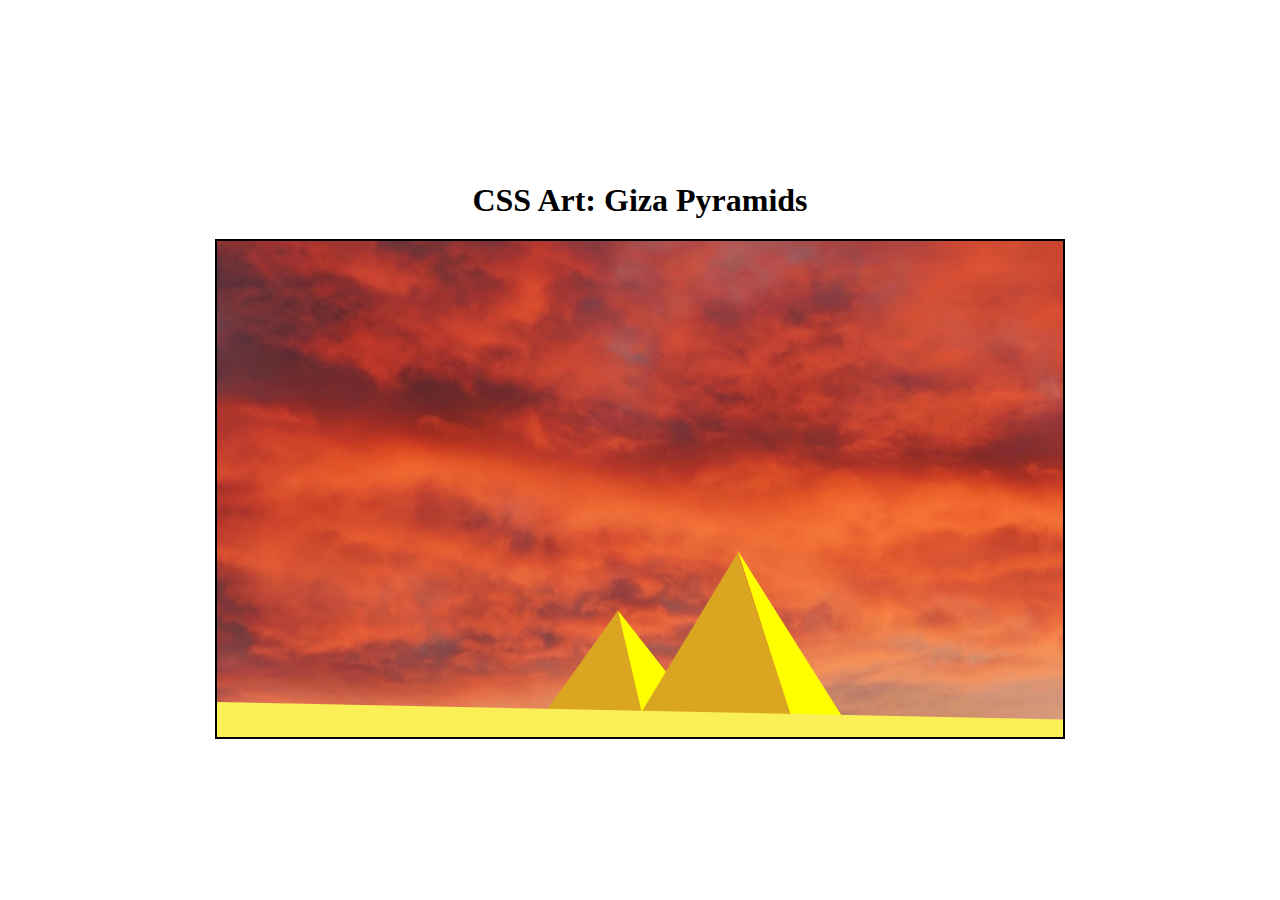
<file: 02 Pyramids CSS Art/index.html>
<!DOCTYPE html>
<html lang="en">
  <head>
    <meta charset="UTF-8" />
    <meta name="viewport" content="width=device-width, initial-scale=1.0" />
    <title>CSS Piramid Art</title>
    <link rel="stylesheet" href="style.css" />
  </head>
  <body>
    <div class="content">
      <h1>CSS Art: Giza Pyramids</h1>
      <div class="container">
        <div class="pyramid-left-left"></div>
        <div class="pyramid-left-right"></div>
        <div class="pyramid-right-left"></div>
        <div class="pyramid-right-right"></div>
        <div class="desert"></div>
      </div>
    </div>
  </body>
</html>
</file>
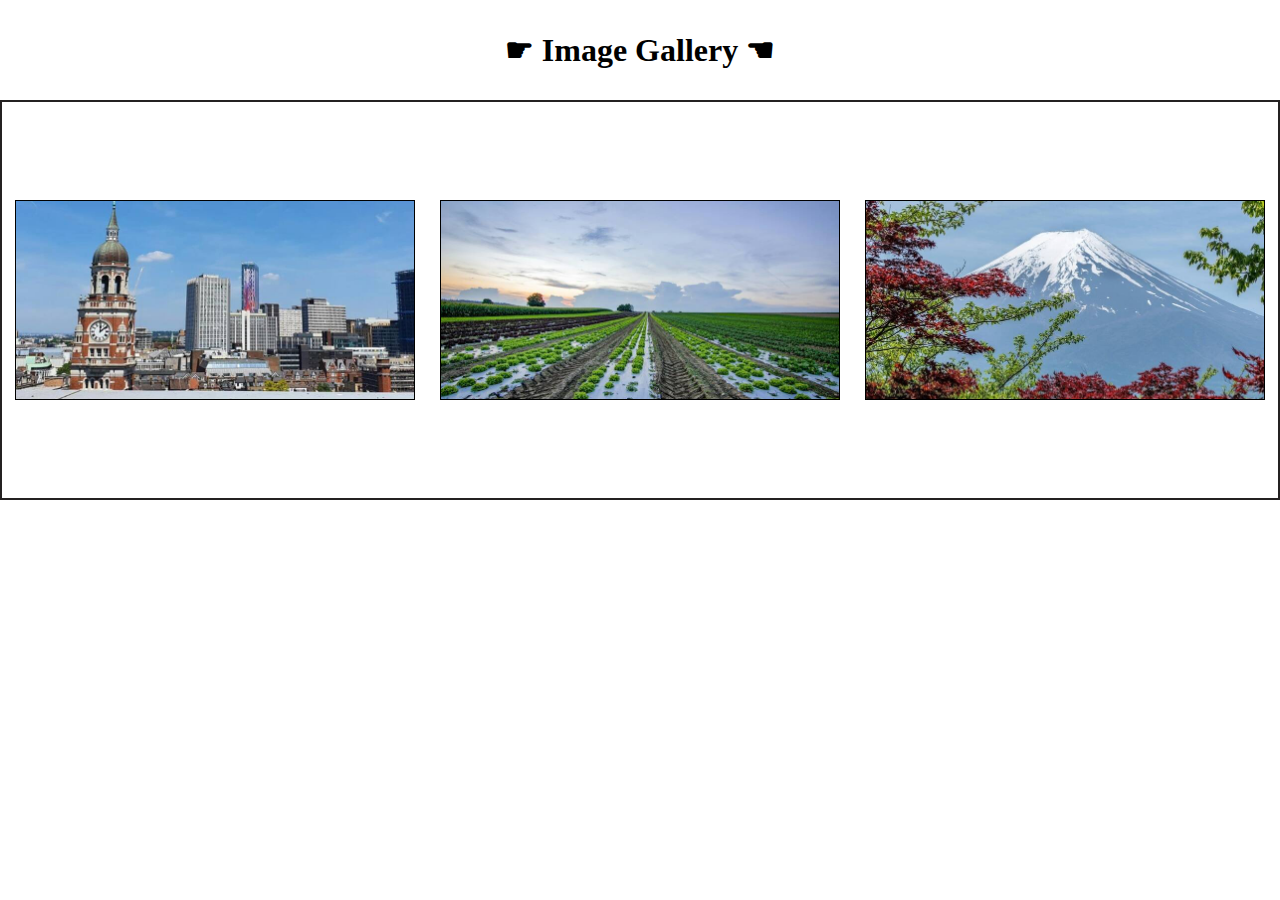
<file: 03 Flexbox Image Gallery/index.html>
<!DOCTYPE html>
<html lang="en">
  <head>
    <meta charset="UTF-8" />
    <meta name="viewport" content="width=device-width, initial-scale=1.0" />
    <title>Document</title>
    <link rel="stylesheet" href="style.css" />
  </head>
  <body>
    <div class="container1">
      <!--  UTF-8 Miscellaneous Symbols link: 
        https://www.w3schools.com/charsets/ref_utf_symbols.asp -->
      <h1>&#9755 Image Gallery &#9754</h1>
    </div>
    <div class="container2">
      <div class="img_1"></div>
      <div class="img_2"></div>
      <div class="img_3"></div>
    </div>
  </body>
</html>
</file>
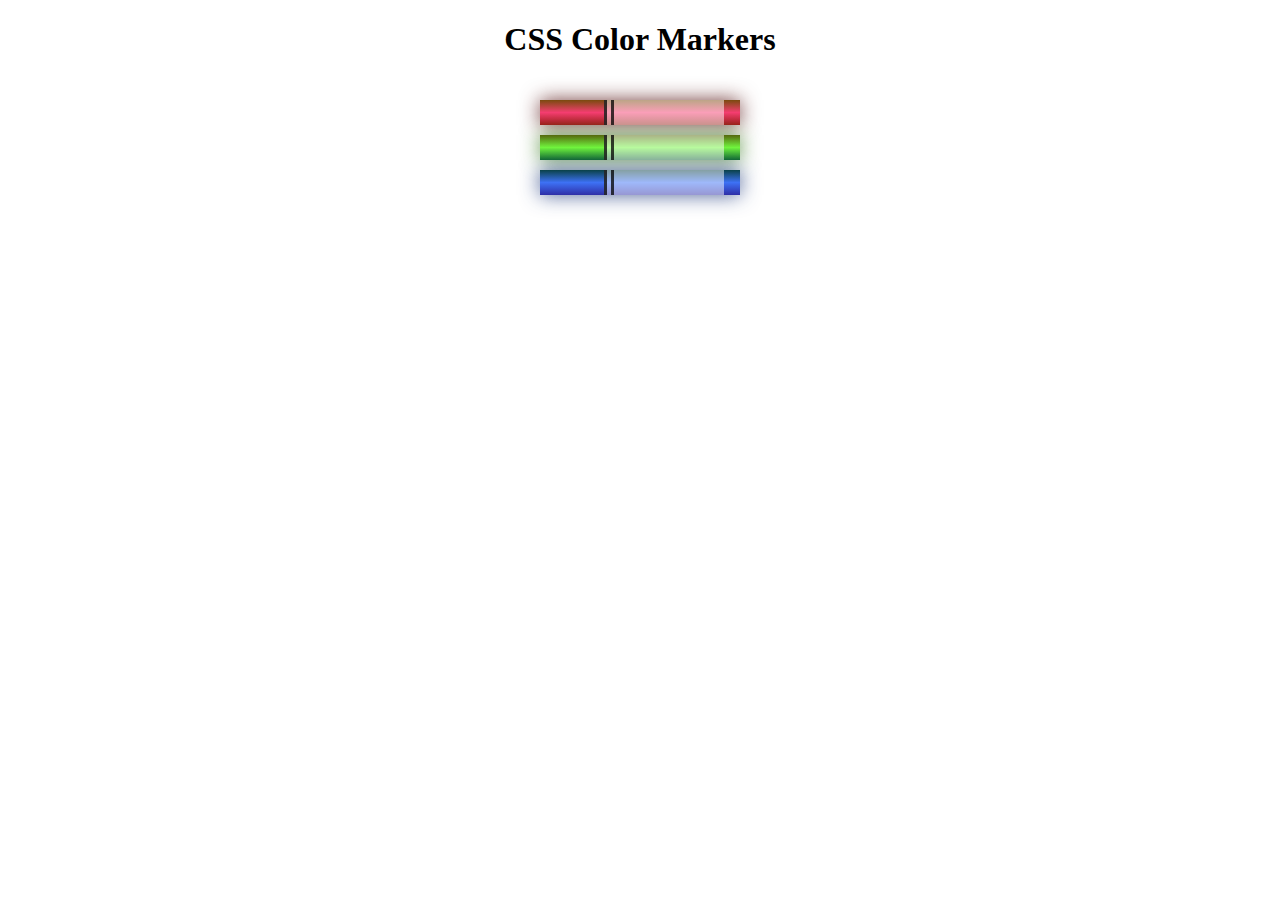
<file: 06 Marker Set/index.html>
<!DOCTYPE html>
<html lang="en">
  <head>
    <meta charset="utf-8" />
    <meta name="viewport" content="width=device-width, initial-scale=1.0" />
    <title>Colored Markers</title>
    <link rel="stylesheet" href="styles.css" />
  </head>
  <body>
    <h1>CSS Color Markers</h1>
    <div class="container">
      <div class="marker red">
        <div class="cap"></div>
        <div class="sleeve"></div>
      </div>
      <div class="marker green">
        <div class="cap"></div>
        <div class="sleeve"></div>
      </div>
      <div class="marker blue">
        <div class="cap"></div>
        <div class="sleeve"></div>
      </div>
    </div>
  </body>
</html>
</file>
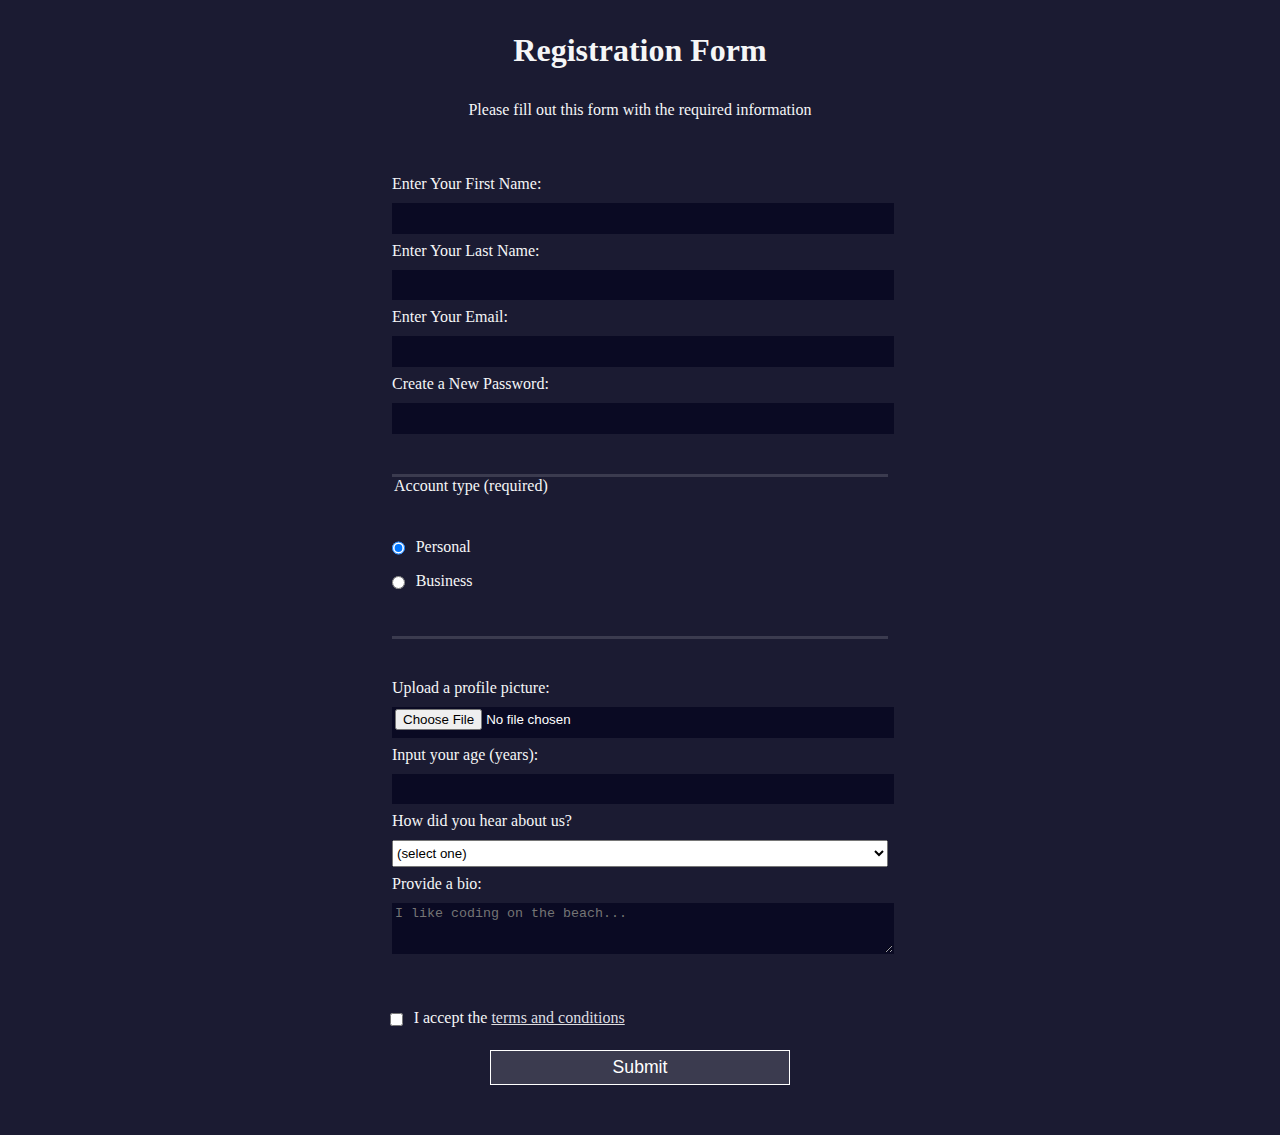
<file: 07 Registration Form/index.html>
<!DOCTYPE html>
<html lang="en">
  <head>
    <title>Registration Form</title>
    <meta charset="utf-8" />
  </head>
  <link rel="stylesheet" href="styles.css" />
  <body>
    <h1>Registration Form</h1>
    <p>Please fill out this form with the required information</p>
    <form action="https://register-demo.freecodecamp.org" method="POST">
      <fieldset>
        <!-- Specifying the type attribute of a form element is important for the browser to know what kind of data it should expect. If the type is not specified, the browser will default to text. -->

        <!--  To make the form more interactive, add the required attribute to the input elements in the first fieldset. Now, if you try to submit the form without filling in the required fields, you will see an error message.-->

        <!-- With form submissions, it is useful, and good practice, to provide each submittable element with a name attribute. This attribute is used to identify the element in the form submission. -->
        <label for="first-name"
          >Enter Your First Name:
          <input id="first-name" name="first-name" type="text" required
        /></label>
        <label for="last-name"
          >Enter Your Last Name:
          <input id="last-name" name="last-name" type="text" required
        /></label>
        <!-- Certain type attribute values come with built-in form validation. For example, type="email" requires that the value be a valid email address. -->
        <label for="email"
          >Enter Your Email:
          <input id="email" name="email" type="email" required
        /></label>
        <!-- The regular expression matches eight or more lowercase letters or the digits 0 to 5.  -->
        <label for="new-password"
          >Create a New Password:
          <input
            id="new-password"
            name="new-password"
            type="password"
            pattern="[a-z0-5]{8,}"
            required
        /></label>
      </fieldset>
      <fieldset>
        <!-- You only want one radio input to be selectable at a time. However, the form does not know the radio inputs are related. To relate the radio inputs, give them the same name attribute with a value of account-type. Now, it is not possible to select both radio inputs at the same time. -->

        <!-- Using "required with input tags for radio buttons won't work. You can provide context of what is needed by adding a legend element with text "Account type (required)" before the label elements within the second fieldset. Then add the checked attribute to the "Personal" input to ensure the form is submitted with the required data in it.-->

        <!--  Follow accessibility best practices by linking the input elements and the label elements in the second fieldset. Use personal-account, and business-account as values for the respective id attributes.-->

        <!-- With form submissions, it is useful, and good practice, to provide each submittable element with a name attribute. This attribute is used to identify the element in the form submission.-->

        <legend>Account type (required)</legend>
        <label for="personal-account"
          ><input
            class="inline"
            id="personal-account"
            type="radio"
            name="account-type"
            checked
          />
          Personal</label
        >
        <label for="business-account"
          ><input
            class="inline"
            id="business-account"
            type="radio"
            name="account-type"
          />
          Business</label
        >
      </fieldset>
      <fieldset>
        <label for="profile-picture"
          >Upload a profile picture:
          <input id="profile-picture" type="file" name="file"
        /></label>
        <label for="age"
          >Input your age (years):
          <input id="age" type="number" name="age" min="13" max="120"
        /></label>
        <label for="referrer"
          >How did you hear about us?

          <!-- Adding a dropdown to the form is easy with the select element. The select element is a container for a group of option elements, and the option element acts as a label for each dropdown option. Both elements require closing tags. -->

          <select id="referrer" name="referrer">
            <!-- Submitting the form with an option selected would not send a useful value to the server. As such, each option needs to be given a value attribute. Without which, the text content of the option will be submitted to the server. -->

            <option value="">(select one)</option>
            <option value="1">freeCodeCamp News</option>
            <option value="2">freeCodeCamp YouTube Channel</option>
            <option value="3">freeCodeCamp Forum</option>
            <option value="4">Other</option>
          </select>
        </label>
        <label for="bio"
          >Provide a bio:

          <!-- The textarea element acts like an input element of type text, but comes with the added benefit of being able to receive multi-line text, and an initial number of text rows and columns. -->

          <textarea
            id="bio"
            name="bio"
            rows="3"
            cols="30"
            placeholder="I like coding on the beach..."
          ></textarea>
        </label>
      </fieldset>

      <!-- You need to confirm that the user has read the terms and conditions. Add a label element. Inside the newly created label element add an input element and set the type attribute to checkbox. Make this input element required so users can not sign up without agreeing to the terms and conditions. Add an id and for attribute with the value terms-and-conditions to the elements for accessibility. -->

      <label for="terms-and-conditions">
        <input
          class="inline"
          id="terms-and-conditions"
          type="checkbox"
          required
          name="terms-and-conditions"
        />
        I accept the
        <a href="https://www.freecodecamp.org/news/terms-of-service/"
          >terms and conditions</a
        >
      </label>
      <input type="submit" value="Submit" />
    </form>
  </body>
</html>
</file>
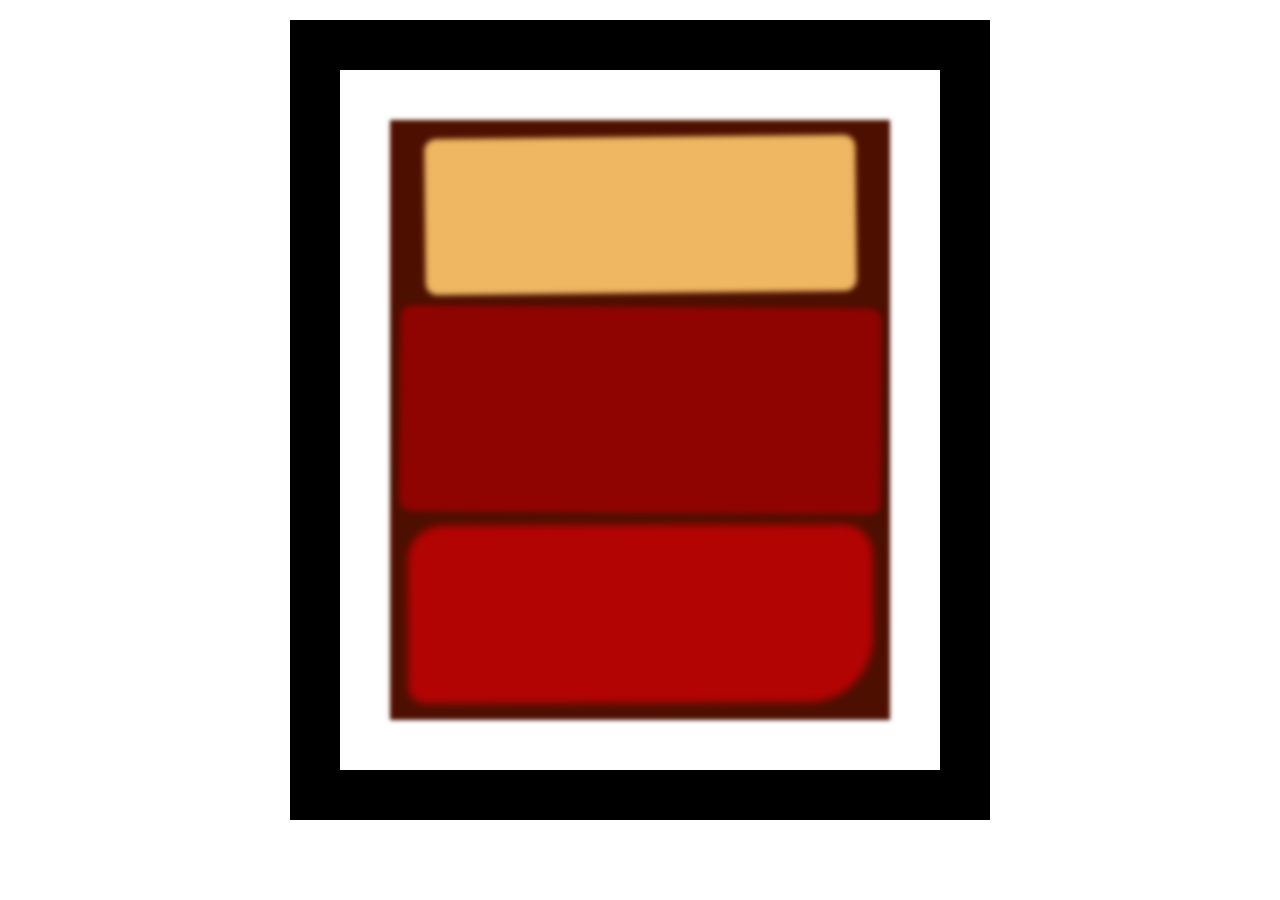
<file: 09 Rothko Painting/index.html>
<!DOCTYPE html>
<html lang="en">
  <head>
    <meta charset="UTF-8" />
    <title>Rothko Painting</title>
    <link href="./styles.css" rel="stylesheet" />
  </head>
  <body>
    <div class="frame">
      <div class="canvas">
        <div class="one"></div>
        <div class="two"></div>
        <div class="three"></div>
      </div>
    </div>
  </body>
</html>
</file>
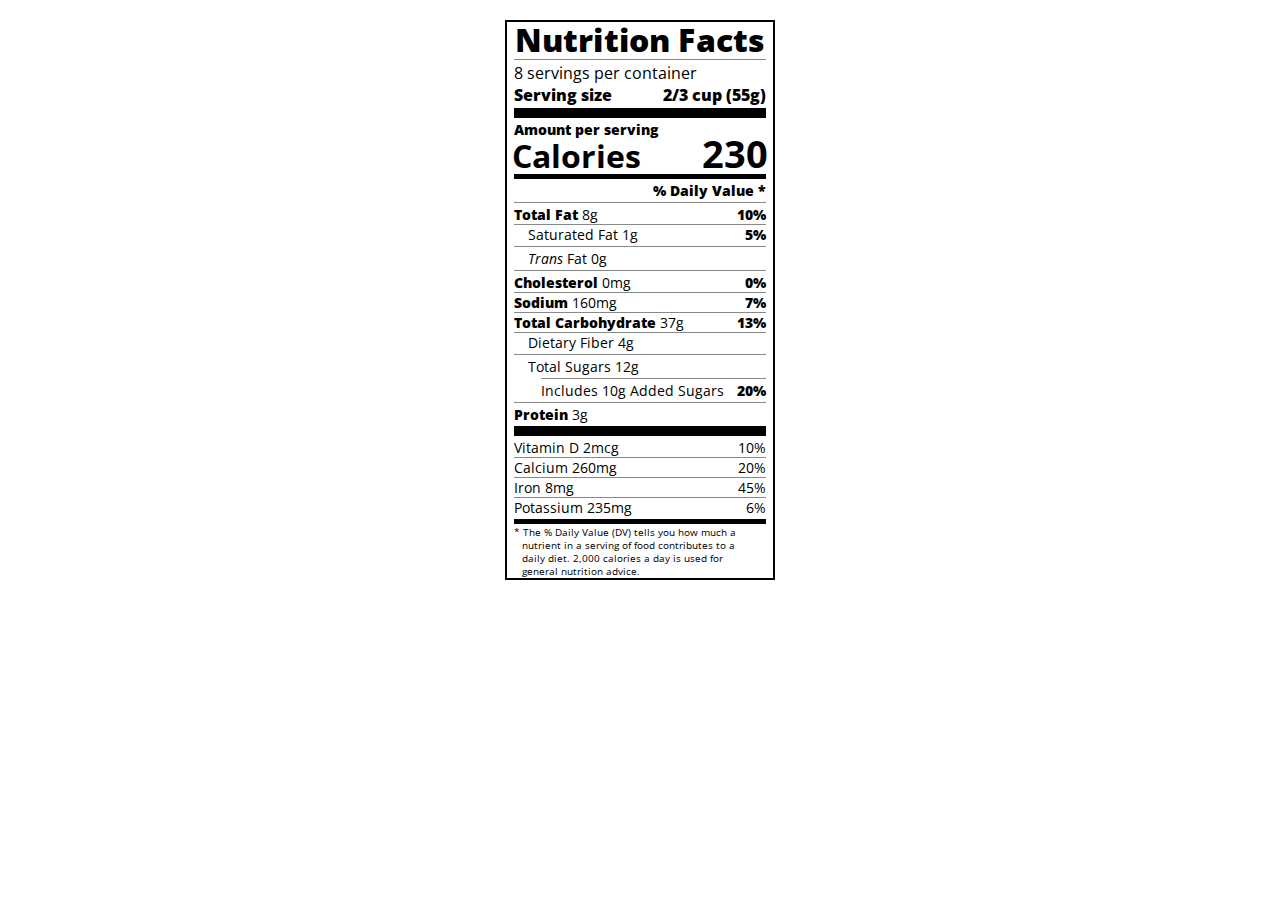
<file: 10 Nutrition Label/index.html>
<!DOCTYPE html>
<html lang="en">
  <head>
    <meta charset="UTF-8" />
    <title>Nutrition Label</title>
    <link
      href="https://fonts.googleapis.com/css?family=Open+Sans:400,700,800"
      rel="stylesheet"
    />
    <link href="./styles.css" rel="stylesheet" />
  </head>

  <body>
    <div class="label">
      <header>
        <h1 class="bold">Nutrition Facts</h1>
        <div class="divider"></div>
        <p>8 servings per container</p>
        <p class="bold">Serving size <span>2/3 cup (55g)</span></p>
      </header>
      <div class="divider large"></div>
      <div class="calories-info">
        <div class="left-container">
          <h2 class="bold small-text">Amount per serving</h2>
          <p>Calories</p>
        </div>
        <span>230</span>
      </div>
      <div class="divider medium"></div>
      <div class="daily-value small-text">
        <p class="bold right no-divider">% Daily Value *</p>
        <div class="divider"></div>
        <p>
          <span><span class="bold">Total Fat</span> 8g</span>
          <span class="bold">10%</span>
        </p>
        <p class="indent no-divider">
          Saturated Fat 1g <span class="bold">5%</span>
        </p>
        <div class="divider"></div>
        <p class="indent no-divider">
          <span><i>Trans</i> Fat 0g</span>
        </p>
        <div class="divider"></div>
        <p>
          <span><span class="bold">Cholesterol</span> 0mg</span>
          <span class="bold">0%</span>
        </p>
        <p>
          <span><span class="bold">Sodium</span> 160mg</span>
          <span class="bold">7%</span>
        </p>
        <p>
          <span><span class="bold">Total Carbohydrate</span> 37g</span>
          <span class="bold">13%</span>
        </p>
        <p class="indent no-divider">Dietary Fiber 4g</p>
        <div class="divider"></div>
        <p class="indent no-divider">Total Sugars 12g</p>
        <div class="divider double-indent"></div>
        <p class="double-indent no-divider">
          Includes 10g Added Sugars <span class="bold">20%</span>
        </p>
        <div class="divider"></div>
        <p class="no-divider">
          <span><span class="bold">Protein</span> 3g</span>
        </p>
        <div class="divider large"></div>
        <p>Vitamin D 2mcg <span>10%</span></p>
        <p>Calcium 260mg <span>20%</span></p>
        <p>Iron 8mg <span>45%</span></p>
        <p class="no-divider">Potassium 235mg <span>6%</span></p>
      </div>
      <div class="divider medium"></div>
      <p class="note">
        * The % Daily Value (DV) tells you how much a nutrient in a serving of
        food contributes to a daily diet. 2,000 calories a day is used for
        general nutrition advice.
      </p>
    </div>
  </body>
</html>
</file>
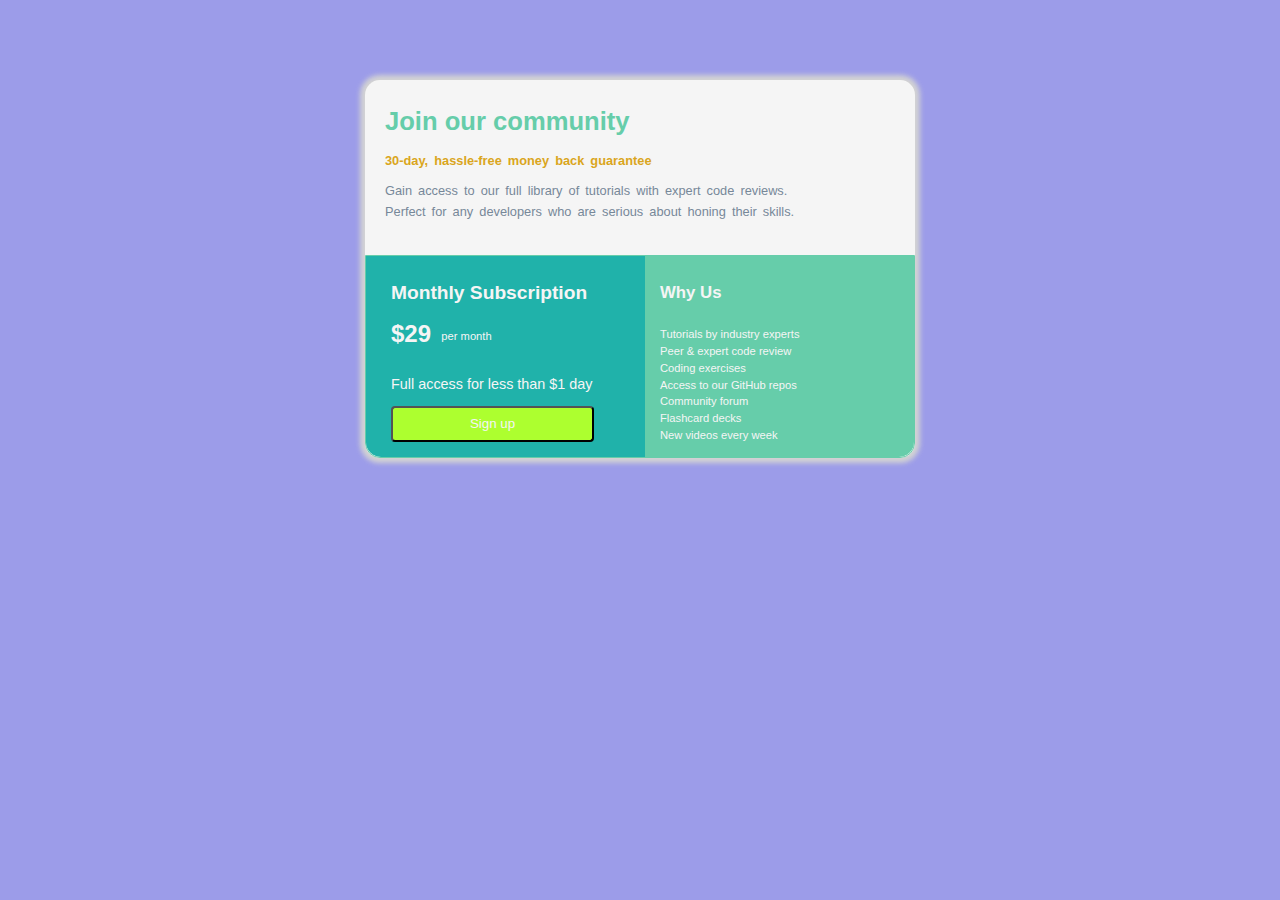
<file: 01 Pricing Card/01 CSS Pricing Card/index.html>
<!DOCTYPE html>
<html lang="en">
  <head>
    <meta charset="UTF-8" />
    <meta name="viewport" content="width=device-width, initial-scale=1.0" />
    <title>Pricing card</title>
    <link rel="stylesheet" href="style.css" />
  </head>
  <body>
    <main class="container">
      <div class="top">
        <h1>Join our community</h1>
        <p class="colored">30-day, hassle-free money back guarantee</p>
        <p class="text-top">
          Gain access to our full library of tutorials with expert code reviews.
          <br />
          Perfect for any developers who are serious about honing their skills.
        </p>
      </div>
      <div class="bottom">
        <div class="left">
          <h2>Monthly Subscription</h2>
          <p class="pricing">
            <span class="dollar">$29 </span
            ><span class="per-month"> per month</span>
          </p>
          <p class="access">Full access for less than $1 day</p>
          <button>Sign up</button>
        </div>
        <div class="right">
          <h2>Why Us</h2>
          <ul>
            <li>Tutorials by industry experts</li>
            <li>Peer & expert code review</li>
            <li>Coding exercises</li>
            <li>Access to our GitHub repos</li>
            <li>Community forum</li>
            <li>Flashcard decks</li>
            <li>New videos every week</li>
          </ul>
        </div>
      </div>
    </main>
  </body>
</html>
</file>
<file: 02 Pyramids CSS Art/style.css>
/* This small project combines CSS absolute and relative positioning, flexbox, background, and clip-path properties */ 

* {
  margin: 0;
  padding: 0;
  box-sizing: border-box;
}

h1 {
  padding: 20px 0;
}

.content {
  display: flex;
  align-items: center;
  justify-content: center;
  height: 100vh;
  flex-direction: column;
}

.container {
  width: 850px;
  height: 500px;
  border: 2px solid black;
  position: relative;
  background: url("./img/clouds.jpg") no-repeat center ;
  display: flex;
  align-items: center;
  justify-content: center;
  overflow: hidden;
}

.pyramid-left-left {
  clip-path: polygon(26% 48%, 5% 89%, 34% 91%);
  background-color: goldenrod;
  width: 350px;
  height: 250px;
  position: absolute;
  top: 250px;
  left: 310px;
}

.pyramid-left-right {
  clip-path: polygon(26% 48%, 33% 90%, 40% 73%);
  background-color: yellow;
  width: 350px;
  height: 250px;
  position: absolute;
  top: 250px;
  left: 310px;
}

.pyramid-right-left {
  clip-path: polygon(63% 24%, 33% 91%, 80% 92%);
  background-color: goldenrod;
  width: 350px;
  height: 260px;
  position: absolute;
  left: 300px;
  top: 250px;
}

.pyramid-right-right {
  clip-path: polygon(63% 24%, 80% 92%, 97% 94%);
  background-color: yellow;
  width: 350px;
  height: 270px;
  position: absolute;
  left: 300px;
  top: 245px;
}

.desert {
  clip-path: polygon(0 89%, 100% 94%, 100% 100%, 0 100%);
  width: 850px;
  height: 350px;
  background-color: rgb(250, 239, 86);
  position: absolute;
  top: 150px;
}
</file>
<file: 03 Flexbox Image Gallery/style.css>
* {
  padding: 0;
  margin: 0;
  box-sizing: border-box;
}

body {
  display: flex;
  align-items: center;
  justify-content: center;
  margin: auto;
  flex-direction: column;
}

h1 {
  margin: 50px;
}

.container1 {
  display: flex;
  align-items: center;
  justify-content: center;
  width: 1000px;
  height: 100px;
}

.container2 {
  display: flex;
  align-items: center;
  justify-content: space-around;
  margin: auto;
  width: 100vw;
  height: 400px;
  border: 2px solid rgb(36, 33, 33);
  flex-direction: row;
}

.img_1 {
  display: flex;
  flex-direction: row;
  height: 200px;
  width: 400px;
  border: 1px solid black;
  background-image: url("./img/Croydon\ skyline\ 800x400.jpg");
  background-repeat: no-repeat;
  background-size: cover;
}
.img_2 {
  display: flex;
  flex-direction: row;
  height: 200px;
  width: 400px;
  border: 1px solid black;
  background-image: url("./img/hexagon\ septentrio\ 800x400.jpg");
  background-repeat: no-repeat;
  background-size: cover;
}
.img_3 {
  display: flex;
  flex-direction: row;
  height: 200px;
  width: 400px;
  border: 1px solid black;
  background-image: url("./img/tokyo\ japan\ 800x400.jpg");
  background-repeat: no-repeat;
  background-size: cover;
}
</file>
<file: 06 Marker Set/styles.css>
/* With hex colors, 00 is 0% of that color, and FF is 100%. So #00FF00 translates to 0% red, 100% green, and 0% blue, and is the same as rgb(0, 255, 0). 

The CSS hsl function accepts 3 values: a number from 0 to 360 for hue, a percentage from 0 to 100 for saturation, and a percentage from 0 to 100 for lightness.

If you imagine a color wheel, the hue red is at 0 degrees, green is at 120 degrees, and blue is at 240 degrees.

Saturation is the intensity of a color from 0%, or gray, to 100% for pure color. You must add the percent sign % to the saturation and lightness values.

Lightness is how bright a color appears, from 0%, or complete black, to 100%, complete white, with 50% being neutral.

A gradient is when one color transitions into another. The CSS linear-gradient function lets you control the direction of the transition along a line, and which colors are used.

One thing to remember is that the linear-gradient function actually creates an image element, and is usually paired with the background property which can accept an image as a value.

syntax: linear-gradient(gradientDirection, color1, color2, ...);

gradientDirection is the direction of the line used for the transition. color1 and color2 are color arguments, which are the colors that will be used in the transition itself. These can be any type of color, including color keywords, hex, rgb, or hsl.

Color-stops allow you to fine-tune where colors are placed along the gradient line. They are a length unit like px or percentages that follow a color in the linear-gradient function.

For example, in this red-black gradient, the transition from red to black takes place at the 90% point along the gradient line, so red takes up most of the available space.

Even without the color-stops, you might have noticed that the colors for the green marker transition at the same points as the red marker. The first color is at the start (0%), the second is in the middle (50%), and the last is at the end (100%) of the gradient line.

The linear-gradient function automatically calculates these values for you, and places colors evenly along the gradient line by default.

If no gradientDirection argument is provided to the linear-gradient function, it arranges colors from top to bottom, or along a 180 degree line, by default.

With the CSS opacity property, you can control how opaque or transparent an element is. With the value 0, or 0%, the element will be completely transparent, and at 1.0, or 100%, the element will be completely opaque like it is by default.

To add an alpha channel to an rgb color, use the rgba function instead. The rgba function works just like the rgb function, but takes one more number from 0 to 1.0 for the alpha channel.

The box-shadow property lets you apply one or more shadows around an element. Here is basic syntax:

box-shadow: offsetX offsetY color;

If you wanted to position your shadow on the opposite side, use negative values for offsetX and offsetY.

There is an optional blurRadius value for the box-shadow property: box-shadow: offsetX offsetY blurRadius color;

If a blurRadius value isn't included, it defaults to 0 and produces sharp edges. The higher the value of blurRadius, the greater the blurring effect is.

*/

h1 {
  text-align: center;
}

.container {
  background-color: rgb(255, 255, 255);
  padding: 10px 0;
}

.marker {
  width: 200px;
  height: 25px;
  margin: 10px auto;
}

.cap {
  width: 60px;
  height: 25px;
}

.sleeve {
  width: 110px;
  height: 25px;
  background-color: rgba(255, 255, 255, 0.5);
  border-left: 10px double rgba(0, 0, 0, 0.75);
}

.cap, .sleeve {
  display: inline-block;
}

.red {
  background: linear-gradient(rgb(122, 74, 14), rgb(245, 62, 113), rgb(162, 27, 27));
  box-shadow: 0 0 20px 0 rgba(83, 14, 14, 0.8);
}

.green {
  background: linear-gradient(#55680D, #71F53E, #116C31);
  box-shadow: 0 0 20px 0 #3B7E20CC;
}

.blue {
  background: linear-gradient(hsl(186, 76%, 16%), hsl(223, 90%, 60%), hsl(240, 56%, 42%));
  box-shadow: 0 0 20px 0 hsla(223, 59%, 31%, 0.8);
}
</file>
<file: 07 Registration Form/styles.css>
body {
  width: 100%;
  height: 100vh;
  /* get rid of the horizontal scroll-bar, by setting the body default margin added by some browsers to 0. */ 
  margin: 0;
  background-color: #1b1b32;
  color: #f5f6f7;
  font-family: Tahoma;
  font-size: 16px;
}

h1, p {
  margin: 1em auto;
  text-align: center;
}

form {
  width: 60vw;
  max-width: 500px;
  min-width: 300px;
  margin: 0 auto;
  /* The submit button is sitting at the bottom of the form element. Add 2em of padding only to the bottom of the form. */
  padding-bottom: 2em;
}

fieldset {
  border: none;
  padding: 2rem 0;
  border-bottom: 3px solid #3b3b4f;
}

/* select the last fieldset element */
fieldset:last-of-type {
  border-bottom: none;
}
/* The rem unit stands for root em, and is relative to the font size of the html element. */ 

/* As label elements are inline by default, they are all displayed side by side on the same line, making their text hard to read. To make them appear on separate lines, add display: block to the label element */

label {
  display: block;
  margin: 0.5rem 0;
}

/* Select all input, textarea, and select elements, and make them take up the full width of their parent elements.*/ 
input,
textarea,
select {
  margin: 10px 0 0 0;
  width: 100%;
  min-height: 2em;
}

input, textarea {
  background-color: #0a0a23;
  border: 1px solid #0a0a23;
  color: #ffffff;
  
}

/* Give the .inline class elements a width of unset. This will remove the earlier rule which set all the input elements to width: 100%. */

/* If you look close enough, you will notice the .inline elements are too high on the line. 
To combat this, set the vertical-align property to middle. */

.inline {
width: unset;
margin: 0 0.5em 0 0;
vertical-align: middle;
}

/* To style the submit button, you can use an attribute selector, which selects an element based on the given attribute value. */ 

input[type="submit"] {
  display: block;
  width: 60%;
  min-width: 300px;
  margin: 1em auto;
  height: 2em;
  font-size: 1.1rem;
  background-color: #3b3b4f;
  border-color: white;
}

/* By default, a padding of 1px 2px is given to input elements you can type in. Using another attribute selector, style the input with a type of file to be the same padding as the other input elements. */ 

input[type="file"] {
  padding: 1px 2px;
}

a {
  color: #dfdfe2;
}
</file>
<file: 09 Rothko Painting/styles.css>
.canvas {
  width: 500px;
  height: 600px;
  background-color: #4d0f00;
  overflow: hidden;
  filter: blur(2px);
}

.frame {
  border: 50px solid black;
  width: 500px;
  padding: 50px;
  margin: 20px auto;
}

.one {
  width: 425px;
  height: 150px;
  background-color: #efb762;
  margin: 20px auto;
  box-shadow: 0 0 3px 3px #efb762;
  border-radius: 9px;
  transform: rotate(-0.6deg);
}

.two {
  width: 475px;
  height: 200px;
  background-color: #8f0401;
  margin: 0 auto 20px;
  box-shadow: 0 0 3px 3px #8f0401;
  border-radius: 8px 10px;
  transform: rotate(0.4deg);
}

.one, .two {
  filter: blur(1px);
}

.three {
  width: 91%;
  height: 28%;
  background-color: #b20403;
  margin: auto;
  filter: blur(2px);
  box-shadow: 0 0 5px 5px #b20403;
  border-radius: 30px 25px 60px 12px;
  transform: rotate(-0.2deg);
}
</file>
<file: 10 Nutrition Label/styles.css>
* {
  box-sizing: border-box;
}

html {
  font-size: 16px;
}

body {
  font-family: 'Open Sans', sans-serif;
}

.label {
  border: 2px solid black;
  width: 270px;
  margin: 20px auto;
  padding: 0 7px;
}

header h1 {
  text-align: center;
  margin: -4px 0;
  letter-spacing: 0.15px
}

p {
  margin: 0;
  display: flex;
  justify-content: space-between;
}

.divider {
  border-bottom: 1px solid #888989;
  margin: 2px 0;
}

.bold {
  font-weight: 800;
}

.large {
  height: 10px;
}

.large, .medium {
  background-color: black;
  border: 0;
}

.medium {
  height: 5px;
}

.small-text {
  font-size: 0.85rem;
}


.calories-info {
  display: flex;
  justify-content: space-between;
  align-items: flex-end;
}

.calories-info h2 {
  margin: 0;
}

.left-container p {
  margin: -5px -2px;
  font-size: 2em;
  font-weight: 700;
}

.calories-info span {
  margin: -7px -2px;
  font-size: 2.4em;
  font-weight: 700;
}

.right {
  justify-content: flex-end;
}

.indent {
  margin-left: 1em;
}

.double-indent {
  margin-left: 2em;
}

.daily-value p:not(.no-divider) {
  border-bottom: 1px solid #888989;
}
.note {
  font-size: 0.6rem;
  padding: 0 8px;
  text-indent: -8px;
}
</file>
<file: 01 Pricing Card/01 CSS Pricing Card/style.css>
body {
  font-family:'Segoe UI', Tahoma, Geneva, Verdana, sans-serif;
  font-size: 0.8rem;
  margin: 0px;
  padding: 0px;
  box-sizing: border-box;
  background-color: rgb(156, 156, 233);
}

main {
  background-color: whitesmoke;
}

h1 {
  color: mediumaquamarine;
}

ul {
  list-style-type: none;
  padding-left: 0;
}

.pricing {
  display: flex;
  flex-direction: row;
  justify-content:flex-start;
  padding-right: 2px;
}

.dollar {
  font-size: 1.5rem;
  font-weight: bold;
  flex-grow: 0.07;
}

.per-month {
  padding-bottom: 10px;
  font-size: 0.7rem;
  align-content: center;
  height: 32px;
}

.colored {
  color: goldenrod;
  font-weight: bold;
  word-spacing: 2.5px;
}

.text-top {
  line-height: 1.6;
  color: lightslategray;
  word-spacing: 2.5px;
}

.container {
  max-width: 550px;
  max-height: 450px;
  margin-top: 80px;
  margin-left: auto;
  margin-right: auto;
  box-shadow: 0px 0px 5px 5px lightgray;
  border-radius: 15px;
}

.top {
  padding-left: 20px;
  padding-top: 10px;
  padding-bottom: 20px;
  padding-right: 10px;
}

.bottom {
  display: flex;
  flex-direction: row;
  color: whitesmoke;
  border: 1px solid mediumaquamarine;
  border-bottom-right-radius: 15px;
  border-bottom-left-radius: 15px;
  max-height: 300px;
}

.left {  
  flex: 50%;
  padding-left: 25px;
  padding-top: 10px;
  padding-right: 15px;
  background-color: lightseagreen;
  border-bottom-left-radius: 15px;
}

.right {
  display: flex;
  flex-direction: column;
  align-items: first baseline;
  padding-left: 15px;
  text-align: left;
  background-color: mediumaquamarine;
  flex: 50%;
  padding-top: 10px;
  padding-right: 15px;
  border-bottom-right-radius: 15px;
  font-size: 0.7rem;
  line-height: 1.5;
}

.right h2 {
  margin-bottom: 10px;
}

button {
  display: inline-block;
  width: 85%;
  background-color: greenyellow;
  line-height: 1.2;
  padding: 8px;
  margin: 0 auto;
  margin-bottom: 15px;
  border-radius: 4px;
  color: whitesmoke;
}

p.access {
  font-size: 0.9rem;
}
</file>
